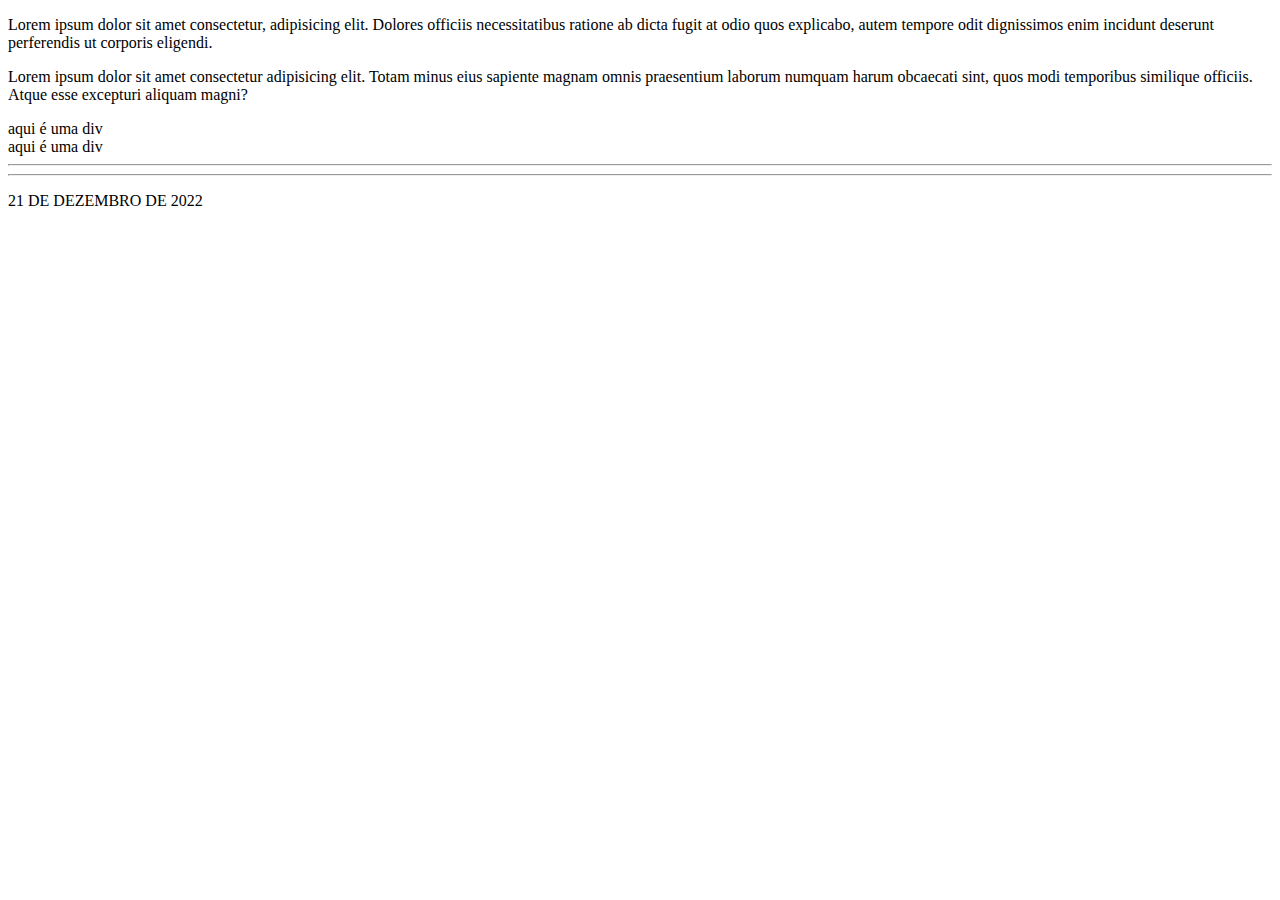
<file: Exercisio-blog/Index.html>
<!DOCTYPE html>
<html lang="en">
<head>
    <meta charset="UTF-8">
    <meta http-equiv="X-UA-Compatible" content="IE=edge">
    <meta name="viewport" content="width=device-width, initial-scale=1.0">
    <title>Document</title>
    <link rel="stylesheet" href="style.css">
</head>
<body>
    <p class="texto1">Lorem ipsum dolor sit amet consectetur, adipisicing elit. Dolores officiis necessitatibus ratione ab dicta fugit at odio quos explicabo, autem tempore odit dignissimos enim incidunt deserunt perferendis ut corporis eligendi.</p>
    <p class="texto">Lorem ipsum dolor sit amet consectetur adipisicing elit. Totam minus eius sapiente magnam omnis praesentium laborum numquam harum obcaecati sint, quos modi temporibus similique officiis. Atque esse excepturi aliquam magni?</p>
</body>
<div class="container">
    aqui é uma div
</div>

<div class="box">
    aqui é uma div
</div>

<hr>

<hr>
<p>21 DE DEZEMBRO DE 2022</p>


</html>
</file>
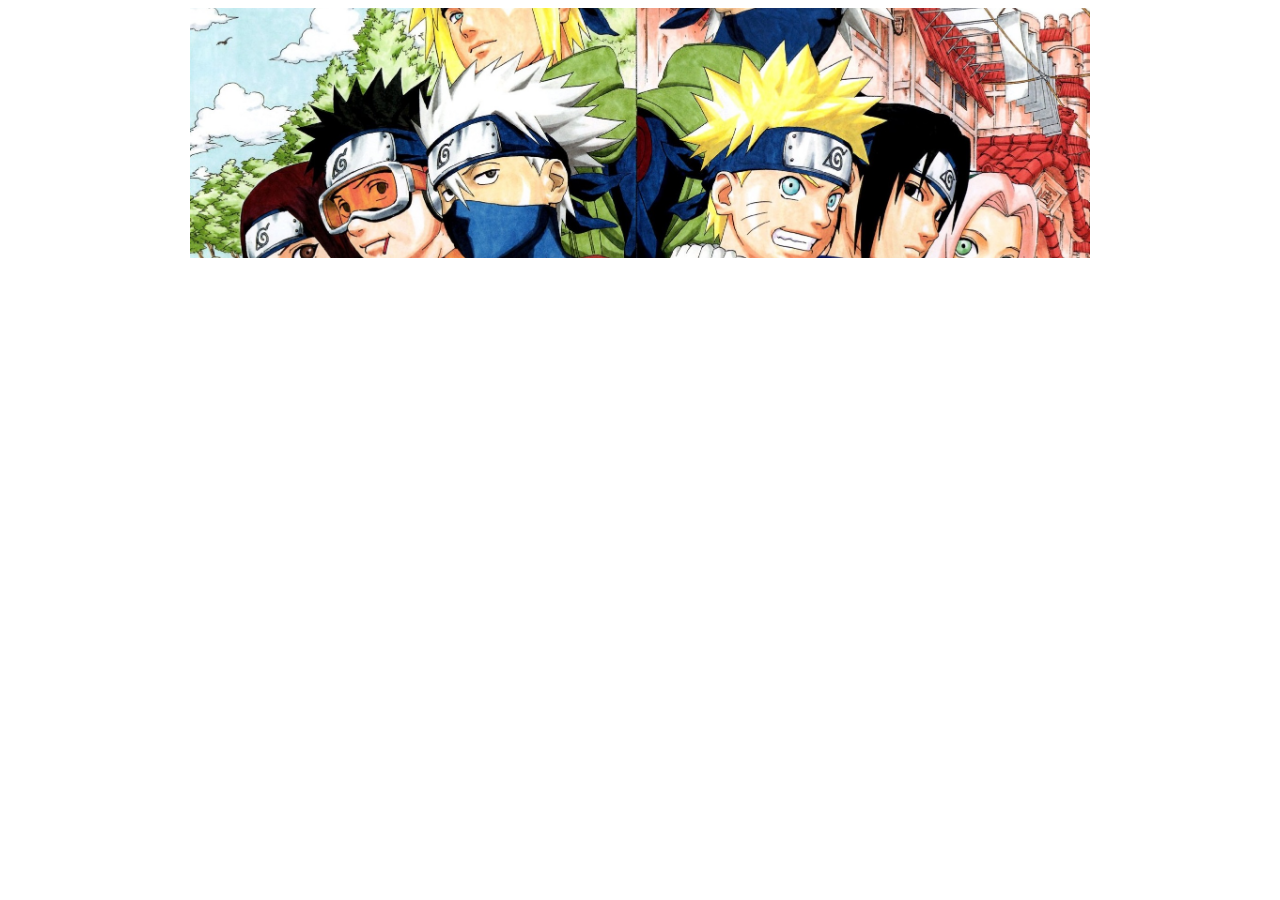
<file: projeto - carrossel/index.html>
<!DOCTYPE html>
<html>
<head>
    <meta charset="UTF-8">
    <meta name="viewport" content="width=device-width, initial-scale=1.0">
    <title>Carrossel</title>
    <link rel="stylesheet" href="style.css">
</head>
<body>
    <div id="slider">
        <img class="selected" src="images/img1.jpg" alt="Image1">
        <img src="images/img2.jpg" alt="Image2">
        <img src="images/img3.jpg" alt="Image3">
        <img src="images/img4.jpg" alt="Image4">
    </div>
    
    <script src="script.js"></script>

</body>
</html>
</file>
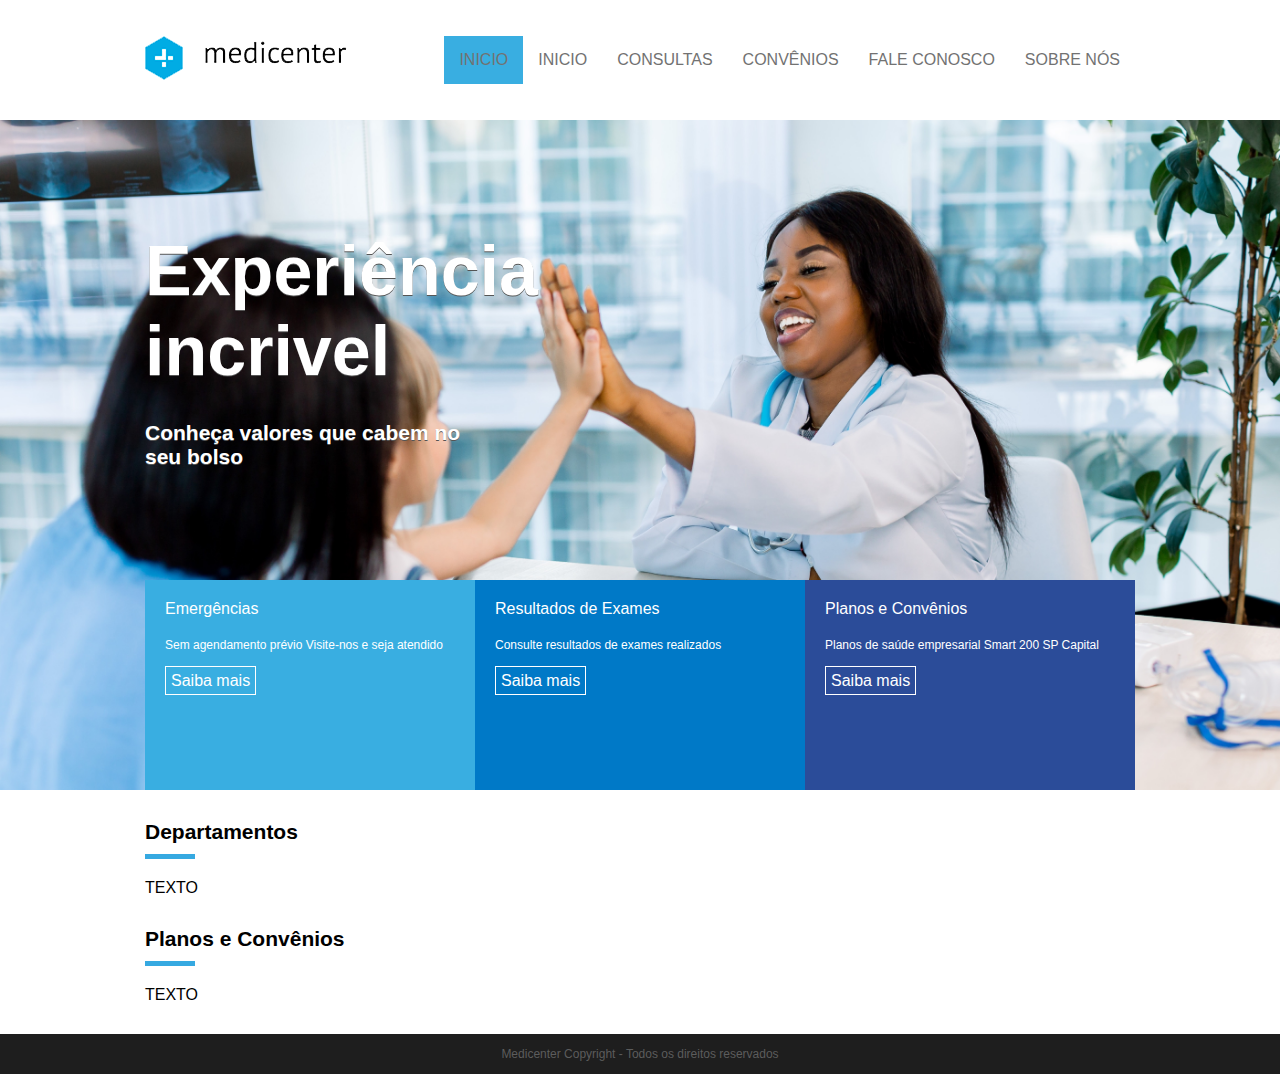
<file: projeto-site/index.html>
<!DOCTYPE html>
<html lang="en">
<head>
    <meta charset="UTF-8">
    <meta http-equiv="X-UA-Compatible" content="IE=edge">
    <meta name="viewport" content="width=device-width, initial-scale=1.0">
    <title>Medicer</title>
    <link rel="stylesheet" href="src/css/style.css">
</head>
<body>
    <header>
        <div class="container">
            <div class="logo">
              <a href="#">  <img src="src/images/logo.png" alt=""> </a>
            </div>

                <div class="menu">
                    <nav>
                        <ul>
                            <li class="active"><a href="">INICIO</a></li>
                          <li><a href=""> INICIO</a> </li>
                          <li><a href=""> CONSULTAS</a> </li>
                          <li><a href=""> CONVÊNIOS</a> </li>
                          <li><a href=""> FALE CONOSCO</a> </li>
                          <li><a href=""> SOBRE NÓS</a> </li>
                        </ul>
                    </nav>
                </div>
        </div>
    </header>


        <section id="banner">
            <div class="container column">
                <div class="banner_headline">
                    <h1> Experiência incrivel</h1>
                    <h2>Conheça valores que cabem no seu bolso</h2>
                </div>

                <div class="banner_options">
                    <div class="banner1">
                        <div class="banner_tittle"> Emergências</div>
                        <div class="banner_desc">Sem agendamento prévio Visite-nos e seja atendido </div>
                        <a href="">Saiba mais</a>

                    </div>
                    <div class="banner2">
                        <div class="banner_tittle">Resultados de Exames</div>
                        <div class="banner_desc">Consulte resultados de exames realizados</div>
                        <a href="">Saiba mais</a>

                    </div>
                    <div class="banner3">
                        <div class="banner_tittle">Planos e Convênios</div>
                        <div class="banner_desc">Planos de saúde empresarial Smart 200 SP Capital</div>
                        <a href="">Saiba mais</a>
                    </div>
                </div>
            </div>
        </section>

      <section id="geral">
        <div class="container">
            <section class="content">

                <div class="content_title">
                    <div class="content_title_text"> Departamentos</div>
                    <div class="content_bar"></div>
                </div>
                <div class="content_body">
                    TEXTO
                </div>

                <div class="content_title">
                    <div class="content_title_text"> Planos e Convênios</div>
                    <div class="content_bar"></div>
                </div>
                <div class="content_body">
                    TEXTO
                </div>
                

            </section>
        </div>
      </section>

      <footer>
        <div id="rodape">
            Medicenter Copyright - Todos os direitos reservados
        </div>
      </footer>
</body>
</html>
</file>
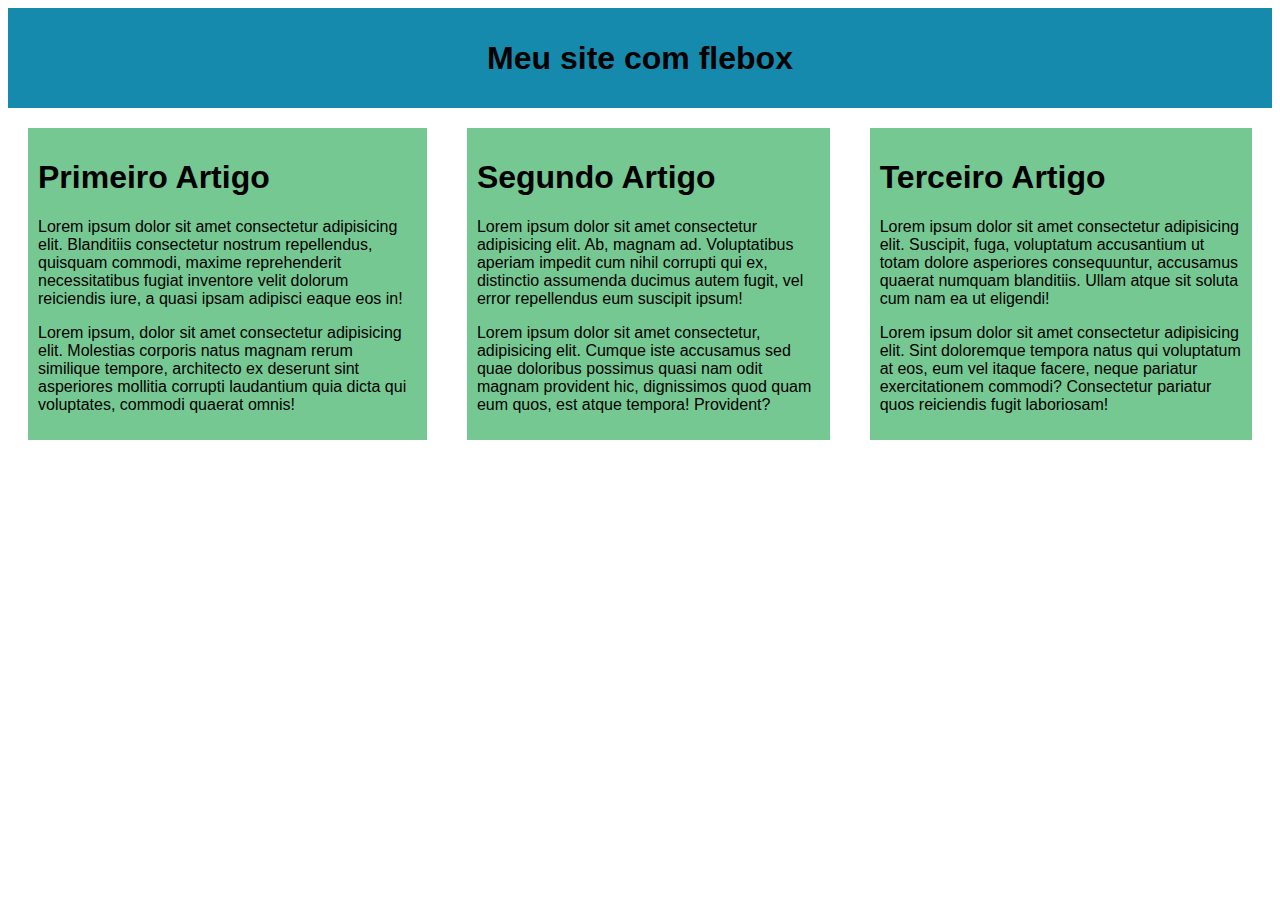
<file: AULA 6/meusite.html>
<!DOCTYPE html>
<html lang="en">
<head>
    <meta charset="UTF-8">
    <meta http-equiv="X-UA-Compatible" content="IE=edge">
    <meta name="viewport" content="width=device-width, initial-scale=1.0">
    <title>Meu site</title>
    <link rel="stylesheet" href="execicio.css">
</head>
<body>
    <header class="topo">
    <h1> Meu site  com flebox</h1>
    </header>
    <section>
        <div class="divi1">
            
            <h1>Primeiro Artigo </h1>
            <p>Lorem ipsum dolor sit amet consectetur adipisicing elit. Blanditiis consectetur nostrum repellendus, quisquam commodi, maxime reprehenderit necessitatibus fugiat inventore velit dolorum reiciendis iure, a quasi ipsam adipisci eaque eos in!</p>
            Lorem ipsum, dolor sit amet consectetur adipisicing elit. Molestias corporis natus magnam rerum similique tempore, architecto ex deserunt sint asperiores mollitia corrupti laudantium quia dicta qui voluptates, commodi quaerat omnis!
             
        </div>
            <div  class="divi2">
                
                <h1>Segundo Artigo </h1>
                <p>Lorem ipsum dolor sit amet consectetur adipisicing elit. Ab, magnam ad. Voluptatibus aperiam impedit cum nihil corrupti qui ex, distinctio assumenda ducimus autem fugit, vel error repellendus eum suscipit ipsum!</p>
                Lorem ipsum dolor sit amet consectetur, adipisicing elit. Cumque iste accusamus sed quae doloribus possimus quasi nam odit magnam provident hic, dignissimos quod quam eum quos, est atque tempora! Provident?
                
            </div>
            <div class="div3">
                
                <h1>Terceiro Artigo</h1>
                <p>Lorem ipsum dolor sit amet consectetur adipisicing elit. Suscipit, fuga, voluptatum accusantium ut totam dolore asperiores consequuntur, accusamus quaerat numquam blanditiis. Ullam atque sit soluta cum nam ea ut eligendi!</p>
                <p>Lorem ipsum dolor sit amet consectetur adipisicing elit. Sint doloremque tempora natus qui voluptatum at eos, eum vel itaque facere, neque pariatur exercitationem commodi? Consectetur pariatur quos reiciendis fugit laboriosam!</p>
            </div>
    </section
</body>
</html>
</file>
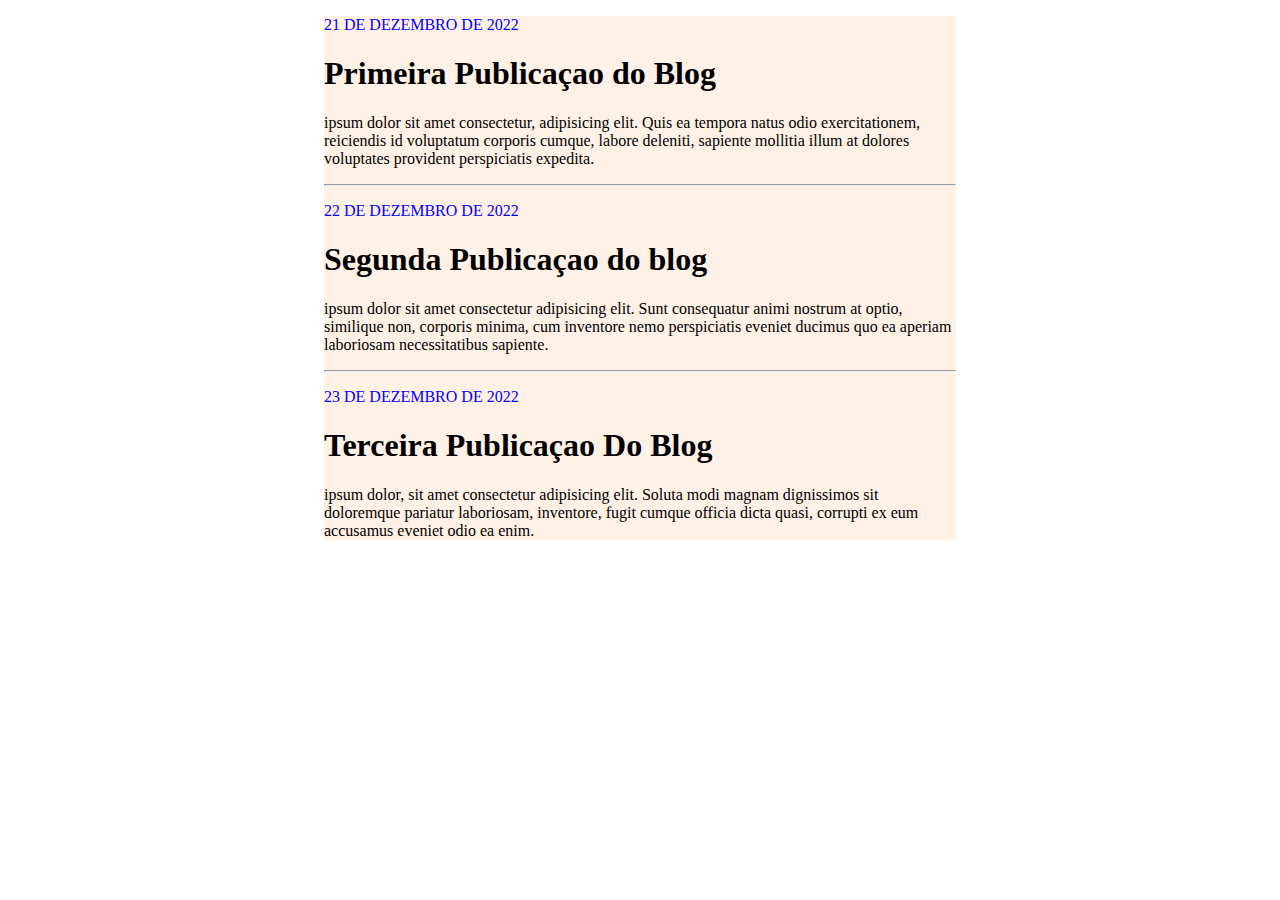
<file: Exercisio-blog/atividade.html>
<!DOCTYPE html>
<html lang="en">
<head>
    <meta charset="UTF-8">
    <meta http-equiv="X-UA-Compatible" content="IE=edge">
    <meta name="viewport" content="width=device-width, initial-scale=1.0">
    <title>Document</title>
    <link rel="stylesheet" href="style.css">
</head>
<body>
    <div class="tudo">

    <div class="estilo">
    <p>21 DE DEZEMBRO DE 2022</p>
    </div>

    <h1>Primeira Publicaçao do Blog </h1>

    

    
    <p> ipsum dolor sit amet consectetur, adipisicing elit. Quis ea tempora natus odio exercitationem, reiciendis id voluptatum corporis cumque, labore deleniti, sapiente mollitia illum at dolores voluptates provident perspiciatis expedita.</p>
   

    <hr>
    <div class="estilo">
    <p>22 DE DEZEMBRO DE 2022</p>
    </div>

    <h1>Segunda Publicaçao do blog</h1>

    
    <p> ipsum dolor sit amet consectetur adipisicing elit. Sunt consequatur animi nostrum at optio, similique non, corporis minima, cum inventore nemo perspiciatis eveniet ducimus quo ea aperiam laboriosam necessitatibus sapiente.</p>
   

    <hr>
    <div class="estilo">
    <p>23 DE DEZEMBRO DE 2022</p>
    </div>
    <h1>Terceira Publicaçao Do Blog</h1>
    <p> ipsum dolor, sit amet consectetur adipisicing elit. Soluta modi magnam dignissimos sit doloremque pariatur laboriosam, inventore, fugit cumque officia dicta quasi, corrupti ex eum accusamus eveniet odio ea enim.</p>
    </div>

    </div>
    </div>
</body>
</html>
</file>
<file: Exercisio-blog/style.css>
@import url('https://fonts.googleapis.com/css2?family=Montserrat:wght@300&family=Raleway:wght@300&family=Roboto+Condensed:wght@300&display=swap');


.lorem{
    font-family: 'Raleway', sans-serif;
    font-size: 20px;

}
.tudo{
    background-color: #fff1e6;
    margin-left: 25%;
    width: 50%;
}
.estilo{
color: blue;
}
</file>
<file: projeto - carrossel/style.css>
body {
    display: flex;
    flex-direction: center;
    justify-content: center;
    align-items: center;
}
/* #sider relacionado a minha página inteira */
#slider {
    width: 80%;
    max-width: 900px;
    height: 250vw;
    max-height: 250px;
    position: relative;
}
/* #sider relacionado a minha imagem */
#slider img{
    opacity: 0;
    position: absolute;
    width: 100%;
    height: 100%;
    object-fit: cover;
    transition: opacity 800ms; /*opacidade da transição de imagem para imagem */
}
#slider img.selected { 
    opacity: 1;
}
</file>
<file: projeto-site/src/css/style.css>
body{
    margin:0;
    padding:0;
    font-family: Arial, Helvetica, sans-serif;
}

header{
    display: flex;
    justify-content: center;
    height: 120px;
}

.container{
    width: 990px;
    display: flex;
    justify-content: space-between;
}
.logo{
    display: flex;
    align-items: center;
}
.menu{
    display: flex;
    align-items: center;
}
nav ul, nav li{
    list-style: none;
    margin: 0%;
    padding: 0%;
}
nav ul{
    display: flex;
}
nav a{
    text-decoration: none;
    padding: 15px;
    color: #727272;
    display: block;
}
nav .active, nav a:hover {
 background-color: #39aee1;
 color: #fff;
}
#banner{
    background-image: url('../images/img1.jpeg');
    height: 670px;
    background-position: center;
    background-size: cover;
    display: flex;
    justify-content: center;
}

.column{
    flex-direction: column;
}

.banner_headline {
    flex:1;
    display: flex;
    flex-direction: column;
    justify-content: center;
}
.banner_headline h1 {
    color: white;
    font-size: 70px;
    text-shadow: 0px 1px 0px #555;
    margin:0;
    padding: 0;
    max-width: 350px;
}
.banner_headline h2 {
    color: #fff;
    font-size: 21px;
    text-shadow: 0px 1px 0px #555;
    margin: 0;
    padding: 0;
    margin-top: 30px;
    max-width: 350px;
}

.banner_options{
    height: 210px;
    display: flex;
}
.banner1, .banner2, .banner3{
    flex:1;
    color: white;
    padding: 20px;
}
.banner1{
    background-color: #39aee1;
}
.banner2{
    background-color: #0079c7;
}
.banner3{
    background-color: #2b4c99;
}
.banner_title{
    font-size: 20px;
}
.banner_desc{
    font-size: 12px;
    margin-top: 20px;
    margin-bottom: 20px;
}
.banner_options a{
    border: 1px solid white;
    color: #fff;
    text-decoration: none;
    padding: 5px;
}
#geral{
display: flex;
justify-content: center;
}
.content_title{
    margin-top: 30px;
    margin-bottom: 20px;
}
.content_title_text{
    font-size: 21px;
    font-weight: bold;
}
.content_bar{
    width: 50px;
    height: 5px;
    background-color: #36a9e1;
    margin-top: 10px;
}
#rodape{
    background-color: #1e1e1e;
    display: flex;
    justify-content: center;
    height: 40px;
    line-height: 40px;
    color: #5c5c5c;
    font-size: 12px;
    margin-top: 30px;
}
</file>
<file: AULA 6/execicio.css>
body{
    font-family: Arial, Helvetica, sans-serif;
}
section{
    display: flex;
}
.divi1{
    margin: 20px;
    background-color: #76c893;
    padding: 10px;
}
.divi2{
    margin: 20px;
    background-color: #76c893;
    padding: 10px;
}
.div3{
    margin: 20px;
    background-color: #76c893;
    padding: 10px;
}
.topo{
    background-color: #168aad;
     display: flex;
     justify-content: center;
     align-items: center;
    height: 100px
    
}
</file>
